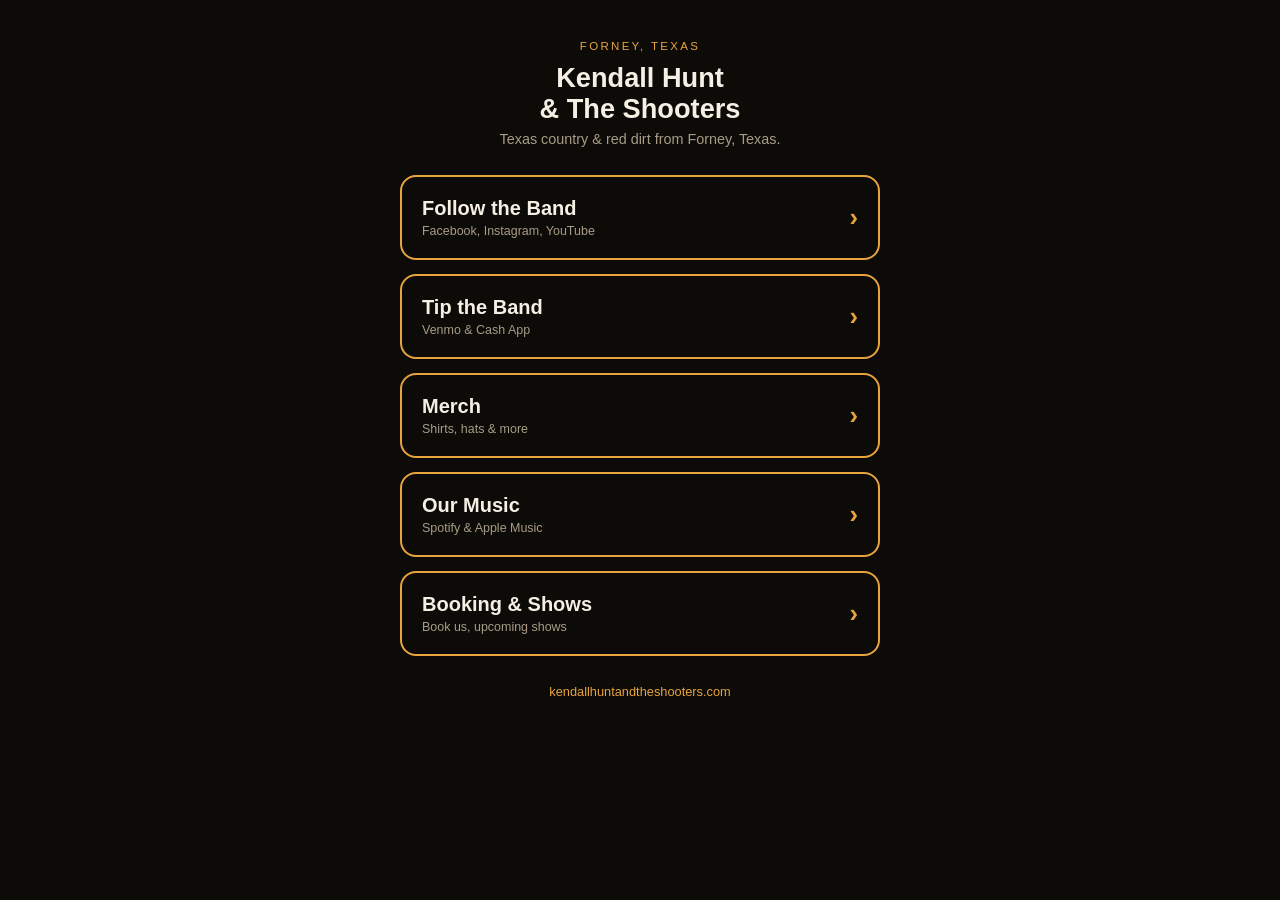
<file: links.html>
<!DOCTYPE html>
<html lang="en">
<head>
<meta charset="UTF-8">
<meta name="viewport" content="width=device-width, initial-scale=1.0">
<title>Kendall Hunt &amp; The Shooters — Links</title>
<meta name="description" content="All the links for Kendall Hunt and The Shooters: music, merch, shows, booking. Texas country and red dirt from Forney, TX.">
<style>
  :root {
    --bg: #0d0b08;
    --ink: #f5efe4;
    --muted: #a89c86;
    --amber: #e8a33d;
    --amber-dark: #c67f1f;
  }
  * { margin: 0; padding: 0; box-sizing: border-box; }
  body {
    background: var(--bg);
    color: var(--ink);
    font-family: -apple-system, BlinkMacSystemFont, "Segoe UI", Roboto, Helvetica, Arial, sans-serif;
    min-height: 100vh;
    display: flex;
    justify-content: center;
  }
  .wrap {
    width: 100%;
    max-width: 520px;
    padding: 40px 20px 32px;
    text-align: center;
  }
  .kicker {
    color: var(--amber);
    text-transform: uppercase;
    letter-spacing: 0.2em;
    font-size: 0.72rem;
    margin-bottom: 10px;
  }
  h1 {
    font-family: "Arial Black", "Helvetica Neue", Helvetica, Arial, sans-serif;
    font-size: 1.7rem;
    line-height: 1.15;
    margin-bottom: 6px;
  }
  h1 a { color: inherit; text-decoration: none; }
  .tagline {
    color: var(--muted);
    font-size: 0.9rem;
    margin-bottom: 28px;
  }
  .view { display: none; }
  .view.active { display: block; }
  .door {
    display: flex;
    align-items: center;
    justify-content: space-between;
    width: 100%;
    padding: 20px;
    margin-bottom: 14px;
    border: 2px solid var(--amber);
    border-radius: 16px;
    background: transparent;
    color: var(--ink);
    font-size: 1.25rem;
    font-weight: 800;
    font-family: inherit;
    cursor: pointer;
    text-align: left;
    text-decoration: none;
    transition: background 0.15s, color 0.15s;
  }
  .door small {
    display: block;
    font-weight: 400;
    font-size: 0.78rem;
    color: var(--muted);
    margin-top: 4px;
  }
  .door .chev { font-size: 1.6rem; color: var(--amber); }
  .door:hover, .door:active { background: var(--amber); color: #14100a; }
  .door:hover small, .door:active small { color: #14100a; }
  .door:hover .chev, .door:active .chev { color: #14100a; }
  .back {
    display: inline-block;
    margin-bottom: 20px;
    background: none;
    border: none;
    color: var(--amber);
    font-size: 1rem;
    font-family: inherit;
    cursor: pointer;
    padding: 8px 4px;
  }
  .view h2 {
    font-family: "Arial Black", "Helvetica Neue", Helvetica, Arial, sans-serif;
    font-size: 1.4rem;
    margin-bottom: 20px;
  }
  .grid {
    display: grid;
    grid-template-columns: repeat(3, 1fr);
    gap: 12px;
  }
  .grid.two {
    grid-template-columns: repeat(2, 1fr);
    max-width: 340px;
    margin: 0 auto;
  }
  .grid a {
    aspect-ratio: 1 / 1;
    display: flex;
    flex-direction: column;
    align-items: center;
    justify-content: center;
    gap: 6px;
    border: 2px solid var(--amber);
    border-radius: 16px;
    color: var(--ink);
    text-decoration: none;
    font-weight: 800;
    font-size: 1.02rem;
    line-height: 1.2;
    padding: 8px;
    transition: background 0.15s, color 0.15s, transform 0.15s;
  }
  .grid a small {
    font-weight: 400;
    font-size: 0.68rem;
    color: var(--muted);
    line-height: 1.25;
  }
  .grid a:hover, .grid a:active {
    background: var(--amber);
    color: #14100a;
    transform: scale(1.03);
  }
  .grid a:hover small, .grid a:active small { color: #14100a; }
  footer {
    margin-top: 28px;
    color: var(--muted);
    font-size: 0.8rem;
  }
  footer a { color: var(--amber); text-decoration: none; }
</style>
</head>
<body>
  <div class="wrap">
    <p class="kicker">Forney, Texas</p>
    <h1><a href="https://kendallhuntandtheshooters.com">Kendall Hunt<br>&amp; The Shooters</a></h1>
    <p class="tagline">Texas country &amp; red dirt from Forney, Texas.</p>

    <div class="view active" id="home">
      <button class="door" data-go="socials"><span>Follow the Band<small>Facebook, Instagram, YouTube</small></span><span class="chev">›</span></button>
      <button class="door" data-go="tips"><span>Tip the Band<small>Venmo &amp; Cash App</small></span><span class="chev">›</span></button>
      <a class="door" href="https://shop.kendallhuntandtheshooters.com"><span>Merch<small>Shirts, hats &amp; more</small></span><span class="chev">›</span></a>
      <button class="door" data-go="music"><span>Our Music<small>Spotify &amp; Apple Music</small></span><span class="chev">›</span></button>
      <button class="door" data-go="booking"><span>Booking &amp; Shows<small>Book us, upcoming shows</small></span><span class="chev">›</span></button>
    </div>

    <div class="view" id="socials">
      <button class="back" data-go="home">‹ Back</button>
      <h2>Follow the Band</h2>
      <div class="grid">
        <a href="https://www.facebook.com/KendallHuntandtheShooters">Facebook<small>shows &amp; updates</small></a>
        <a href="https://www.instagram.com/kendallhuntandtheshooters">Instagram<small>behind the scenes</small></a>
        <a href="https://youtube.com/@kendallhuntandtheshooters">YouTube<small>live clips</small></a>
      </div>
    </div>

    <div class="view" id="tips">
      <button class="back" data-go="home">‹ Back</button>
      <h2>Tip the Band</h2>
      <div class="grid two">
        <a href="https://venmo.com/Kendall-Hunt">Venmo<small>@Kendall-Hunt</small></a>
        <a href="https://cash.app/$KAHunt8">Cash App<small>$KAHunt8</small></a>
      </div>
    </div>

    <div class="view" id="music">
      <button class="back" data-go="home">‹ Back</button>
      <h2>Our Music</h2>
      <div class="grid two">
        <a href="https://open.spotify.com/artist/64DI5R9bbIJTLD8GgX17do">Spotify<small>follow us</small></a>
        <a href="https://music.apple.com/us/artist/kendall-hunt-and-the-shooters/1592319567">Apple Music<small>listen</small></a>
      </div>
    </div>

    <div class="view" id="booking">
      <button class="back" data-go="home">‹ Back</button>
      <h2>Booking &amp; Shows</h2>
      <div class="grid two">
        <a href="https://kendallhuntandtheshooters.com/#shows">Shows<small>come see us</small></a>
        <a href="mailto:booking@kendallhuntandtheshooters.com">Book Us<small>bars &amp; parties</small></a>
      </div>
    </div>

    <footer>
      <a href="https://kendallhuntandtheshooters.com">kendallhuntandtheshooters.com</a>
    </footer>
  </div>
<script>
  function go(id) {
    document.querySelectorAll('.view').forEach(function (v) { v.classList.remove('active'); });
    document.getElementById(id).classList.add('active');
    window.scrollTo(0, 0);
  }
  document.querySelectorAll('[data-go]').forEach(function (el) {
    el.addEventListener('click', function () { go(el.getAttribute('data-go')); });
  });
  var h = location.hash.replace('#', '');
  if (h && document.getElementById(h)) { go(h); }
</script>
<script data-goatcounter="https://kendallhunt.goatcounter.com/count"
        async src="//gc.zgo.at/count.js"></script>
</body>
</html>
</file>
